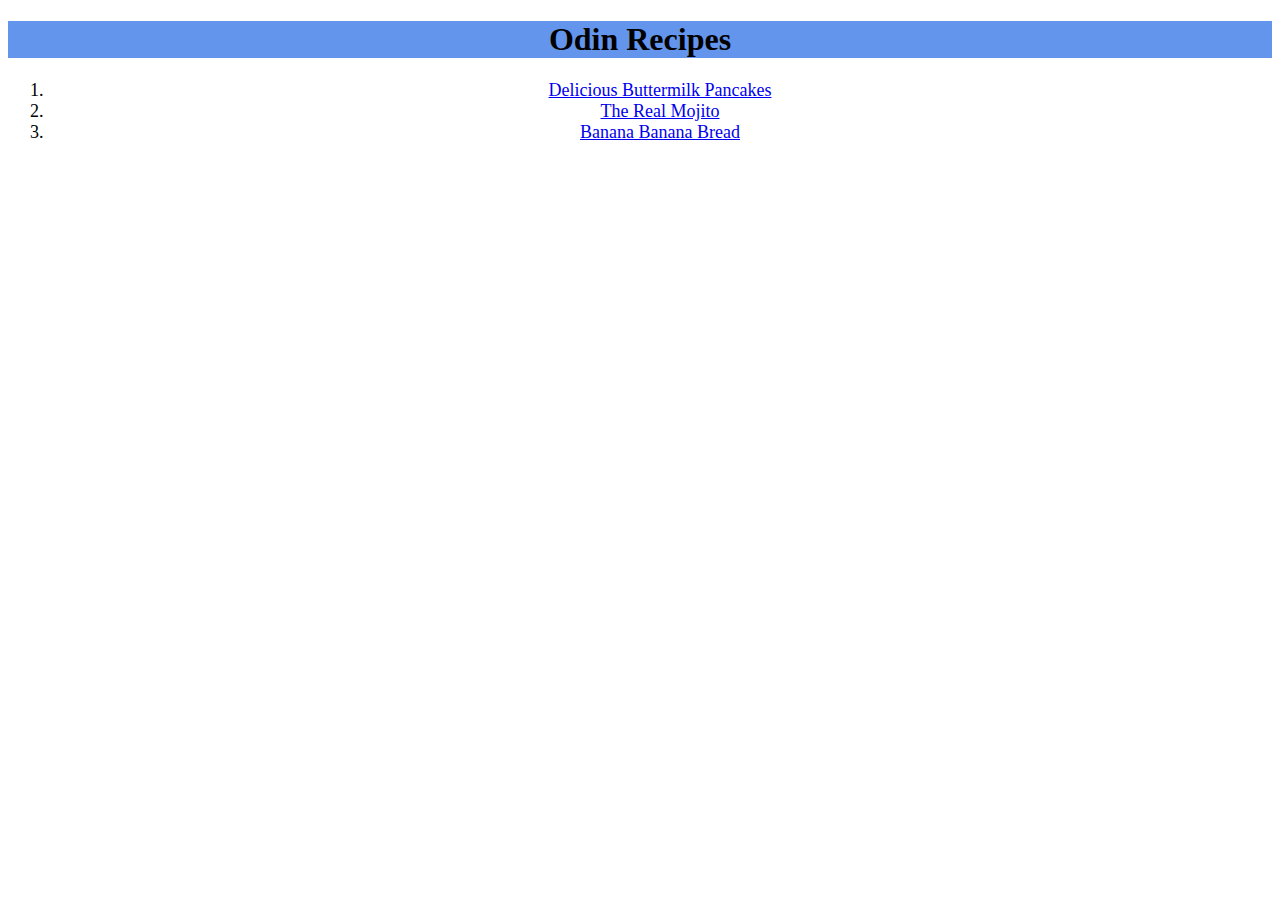
<file: index.html>
<!DOCTYPE html>
<html lang="en">
    <head>
        <meta charset="UTF-8">

        <title>Odin Recipes</title>
        <link rel="stylesheet" href="./styles/webPageStyles.css">
    </head>

    <body>
        <h1>Odin Recipes</h1>

        <ol>
            <li> <a href="./recipes/buttermilkPancakes.html">Delicious Buttermilk Pancakes</a></li> 
            <li> <a href="./recipes/mojito.html">The Real Mojito</a></li> 
            <li> <a href="./recipes/bananaBread.html">Banana Banana Bread</a></li> 

        </ol>

    </body>
</html>
</file>
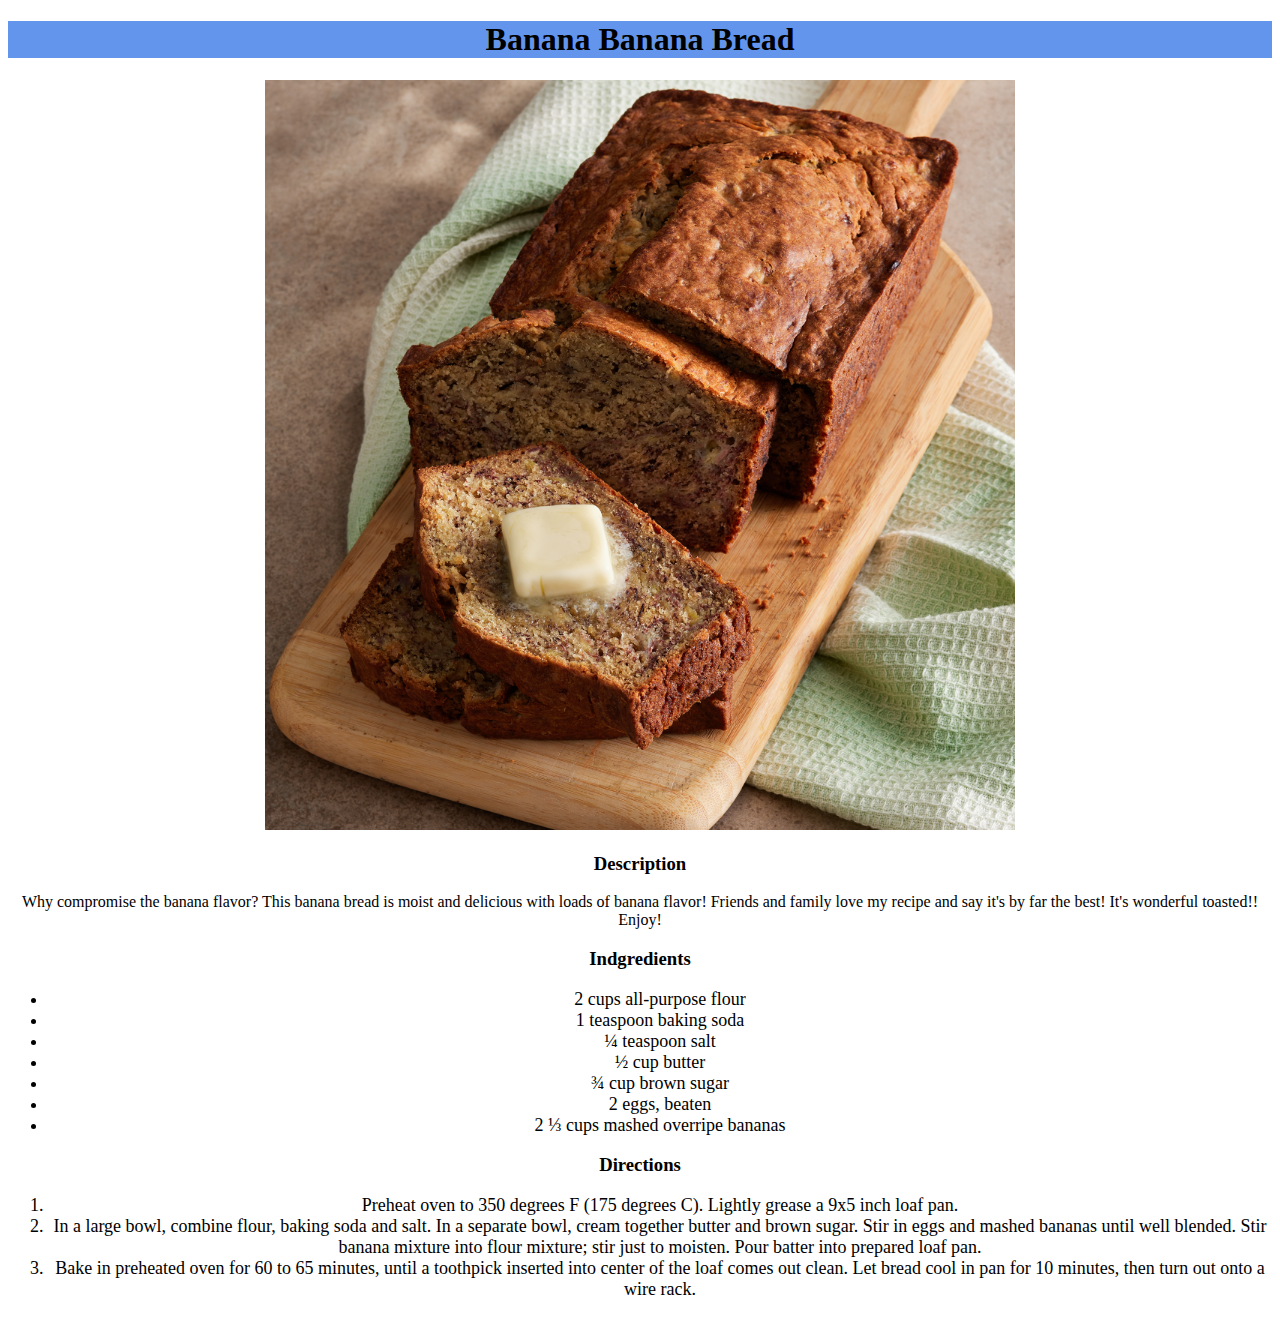
<file: recipes/bananaBread.html>
<!DOCTYPE html>
<html lang="en">
    <head>
        <meta charset="UTF-8">
        <title>Banana Banana Bread</title>
        <link rel="stylesheet" href="../styles/webPageStyles.css">

    </head>

    <body>
        <h1>Banana Banana Bread</h1>

        <p><img class = "image" src="../images/bananaBread.jpeg" alt = "Banana Banana Bread"></p>

        <h3>Description</h3>

        <p>Why compromise the banana flavor? This banana bread is moist and delicious with loads of banana flavor! Friends and family love my recipe and say it's by far the best! It's wonderful toasted!! Enjoy!</p>

        <h3>Indgredients</h3>

        <ul>
            <li>2 cups all-purpose flour</li>
            <li>1 teaspoon baking soda</li>
            <li>¼ teaspoon salt</li>
            <li>½ cup butter</li>
            <li>¾ cup brown sugar</li>
            <li>2 eggs, beaten</li>
            <li>2 ⅓ cups mashed overripe bananas</li>
        </ul>

        <h3>Directions</h3>

        <ol>
            <li>Preheat oven to 350 degrees F (175 degrees C). Lightly grease a 9x5 inch loaf pan.</li>
            <li>In a large bowl, combine flour, baking soda and salt. In a separate bowl, cream together butter and brown sugar. Stir in eggs and mashed bananas until well blended. Stir banana mixture into flour mixture; stir just to moisten. Pour batter into prepared loaf pan.</li>
            <li>Bake in preheated oven for 60 to 65 minutes, until a toothpick inserted into center of the loaf comes out clean. Let bread cool in pan for 10 minutes, then turn out onto a wire rack.</li>
        </ol>

    </body>
</html>
</file>
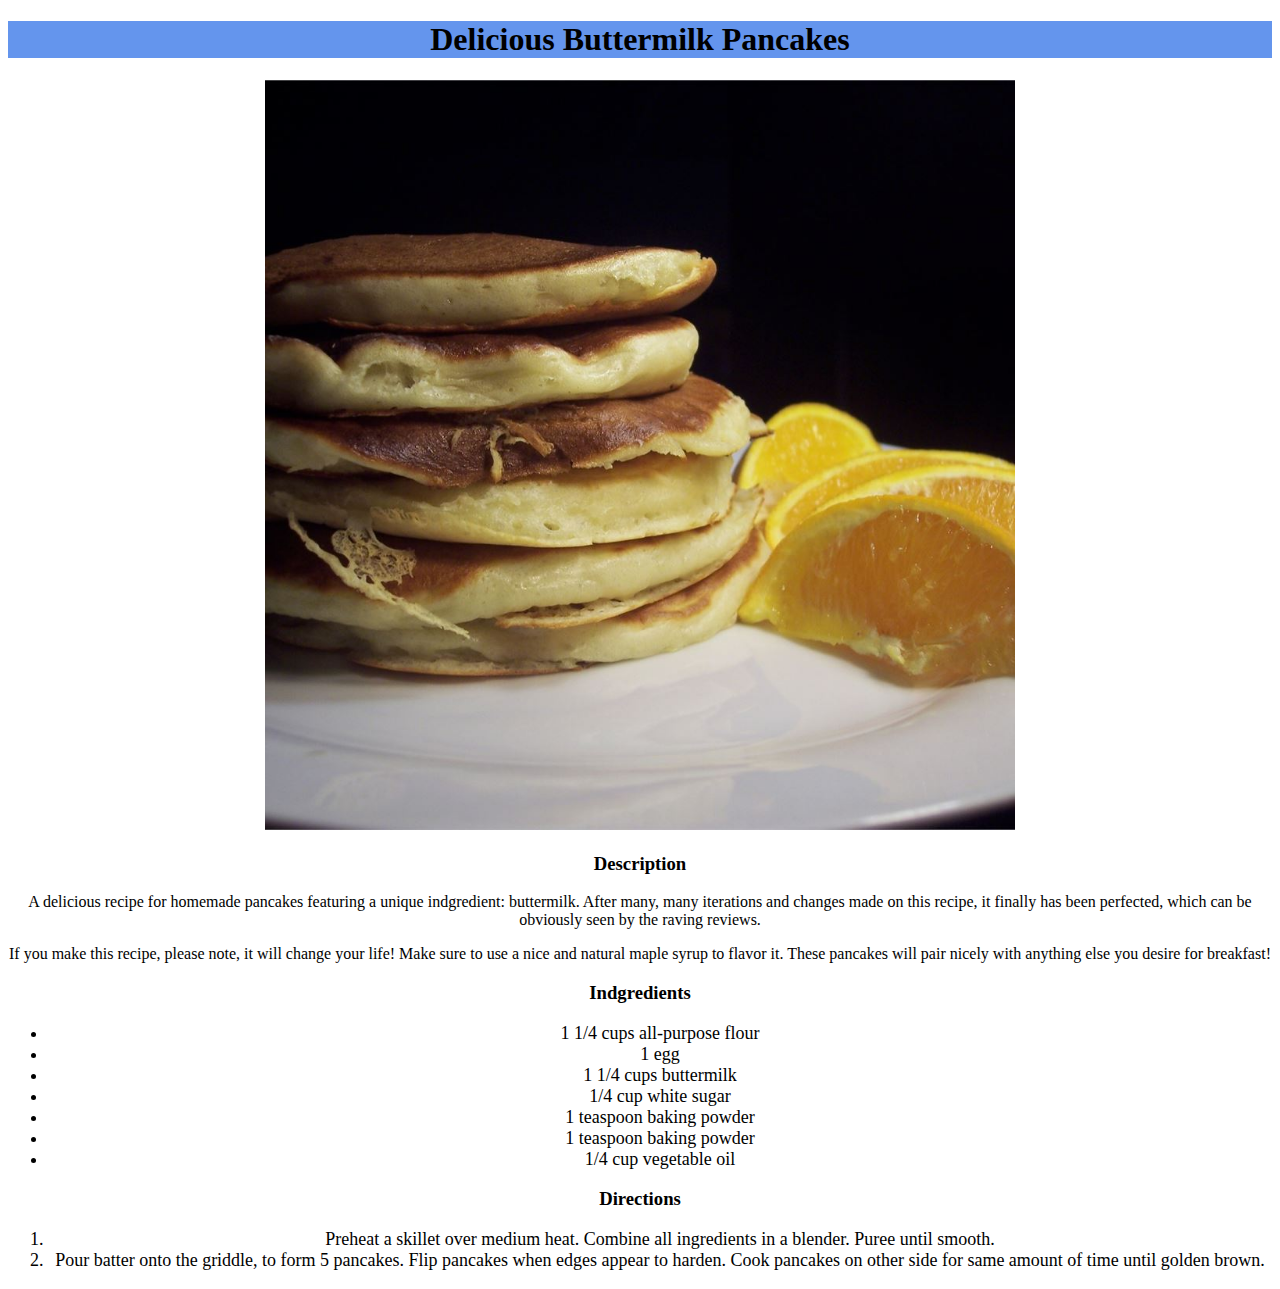
<file: recipes/buttermilkPancakes.html>
<!DOCTYPE html>
<html lang="en">
    <head>
        <meta charset="UTF-8">
        <title>Delicious Buttermilk Pancakes</title>
        <link rel="stylesheet" href="../styles/webPageStyles.css">

    </head>

    <body>
        <h1>Delicious Buttermilk Pancakes</h1>

        <p><img class = "image" src="../images/pancakes.jpeg" alt = "Delicious Buttermilk Pancakes"></p>

        <h3>Description</h3>

        <p>A delicious recipe for homemade pancakes featuring a unique indgredient: buttermilk.
            After many, many iterations and changes made on this recipe, it finally has been perfected,
            which can be obviously seen by the raving reviews.
        </p>

        <p>If you make this recipe, please note, it will change your life! Make sure to use a nice
            and natural maple syrup to flavor it. These pancakes will pair nicely with anything else
            you desire for breakfast!
        </p>

        <h3>Indgredients</h3>

        <ul>
            <li>1 1/4 cups all-purpose flour</li>
            <li>1 egg</li>
            <li>1 1/4 cups buttermilk</li>
            <li>1/4 cup white sugar</li>
            <li>1 teaspoon baking powder</li>
            <li>1 teaspoon baking powder</li>
            <li>1/4 cup vegetable oil</li>
        </ul>

        <h3>Directions</h3>

        <ol>
            <li>Preheat a skillet over medium heat. Combine all ingredients in a blender. Puree until smooth.</li>
            <li>Pour batter onto the griddle, to form 5 pancakes. Flip pancakes when edges appear to harden. Cook pancakes on other side for same amount of time until golden brown.</li>
        </ol>

    </body>
</html>
</file>
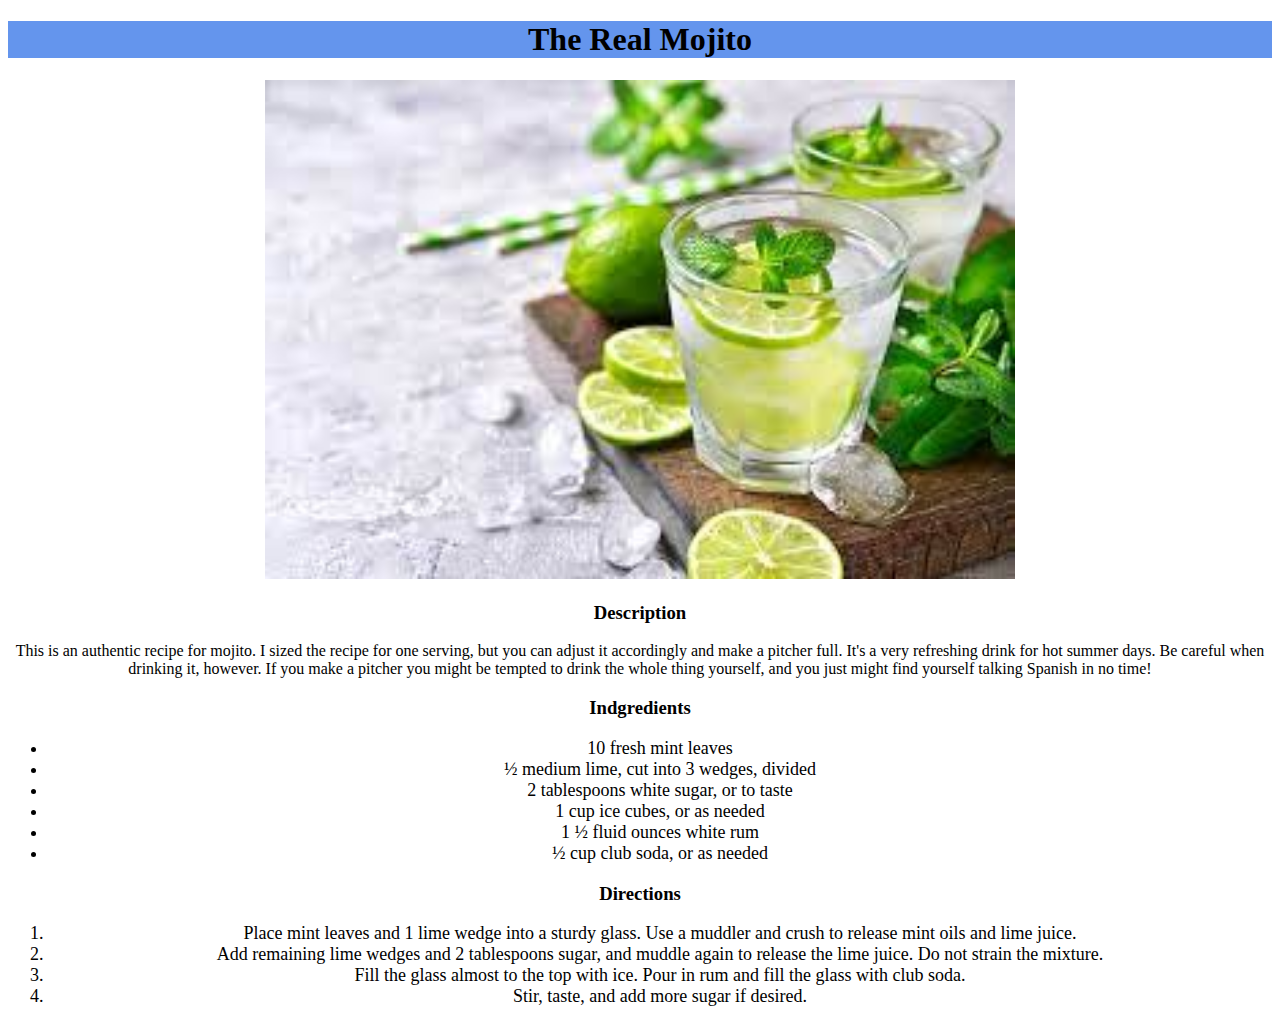
<file: recipes/mojito.html>
<!DOCTYPE html>
<html lang="en">
    <head>
        <meta charset="UTF-8">
        <title>The Real Mojito</title>
        <link rel="stylesheet" href="../styles/webPageStyles.css">

    </head>

    <body>
        <h1>The Real Mojito</h1>

        <p><img class = "image" src="../images/mojito.jpeg" alt = "The Real Mojito" ></p>

        <h3>Description</h3>

        <p>This is an authentic recipe for mojito. I sized the recipe for one serving, but you can adjust it accordingly and make a pitcher full. It's a very refreshing drink for hot summer days. Be careful when drinking it, however. If you make a pitcher you might be tempted to drink the whole thing yourself, and you just might find yourself talking Spanish in no time!
        </p>

        <h3>Indgredients</h3>

        <ul>
            <li>10 fresh mint leaves</li>
            <li>½ medium lime, cut into 3 wedges, divided</li>
            <li>2 tablespoons white sugar, or to taste</li>
            <li>1 cup ice cubes, or as needed</li>
            <li>1 ½ fluid ounces white rum</li>
            <li>½ cup club soda, or as needed</li>
        </ul>

        <h3>Directions</h3>

        <ol>
            <li>Place mint leaves and 1 lime wedge into a sturdy glass. Use a muddler and crush to release mint oils and lime juice.</li>
            <li>Add remaining lime wedges and 2 tablespoons sugar, and muddle again to release the lime juice. Do not strain the mixture.</li>
            <li>Fill the glass almost to the top with ice. Pour in rum and fill the glass with club soda.</li>
            <li>Stir, taste, and add more sugar if desired.</li>
        </ol>

    </body>
</html>
</file>
<file: styles/webPageStyles.css>
h1{
    text-align: center;
    background-color: cornflowerblue;
    color: black;
}

h3{
    text-align: center;
}

p{
    text-align: center;
}

ol{
    font-size: large;
    text-align: center;
}

ul{
    font-size:large;
    text-align: center;

}

.image{
    width:750px;
    height:auto;
}
</file>
